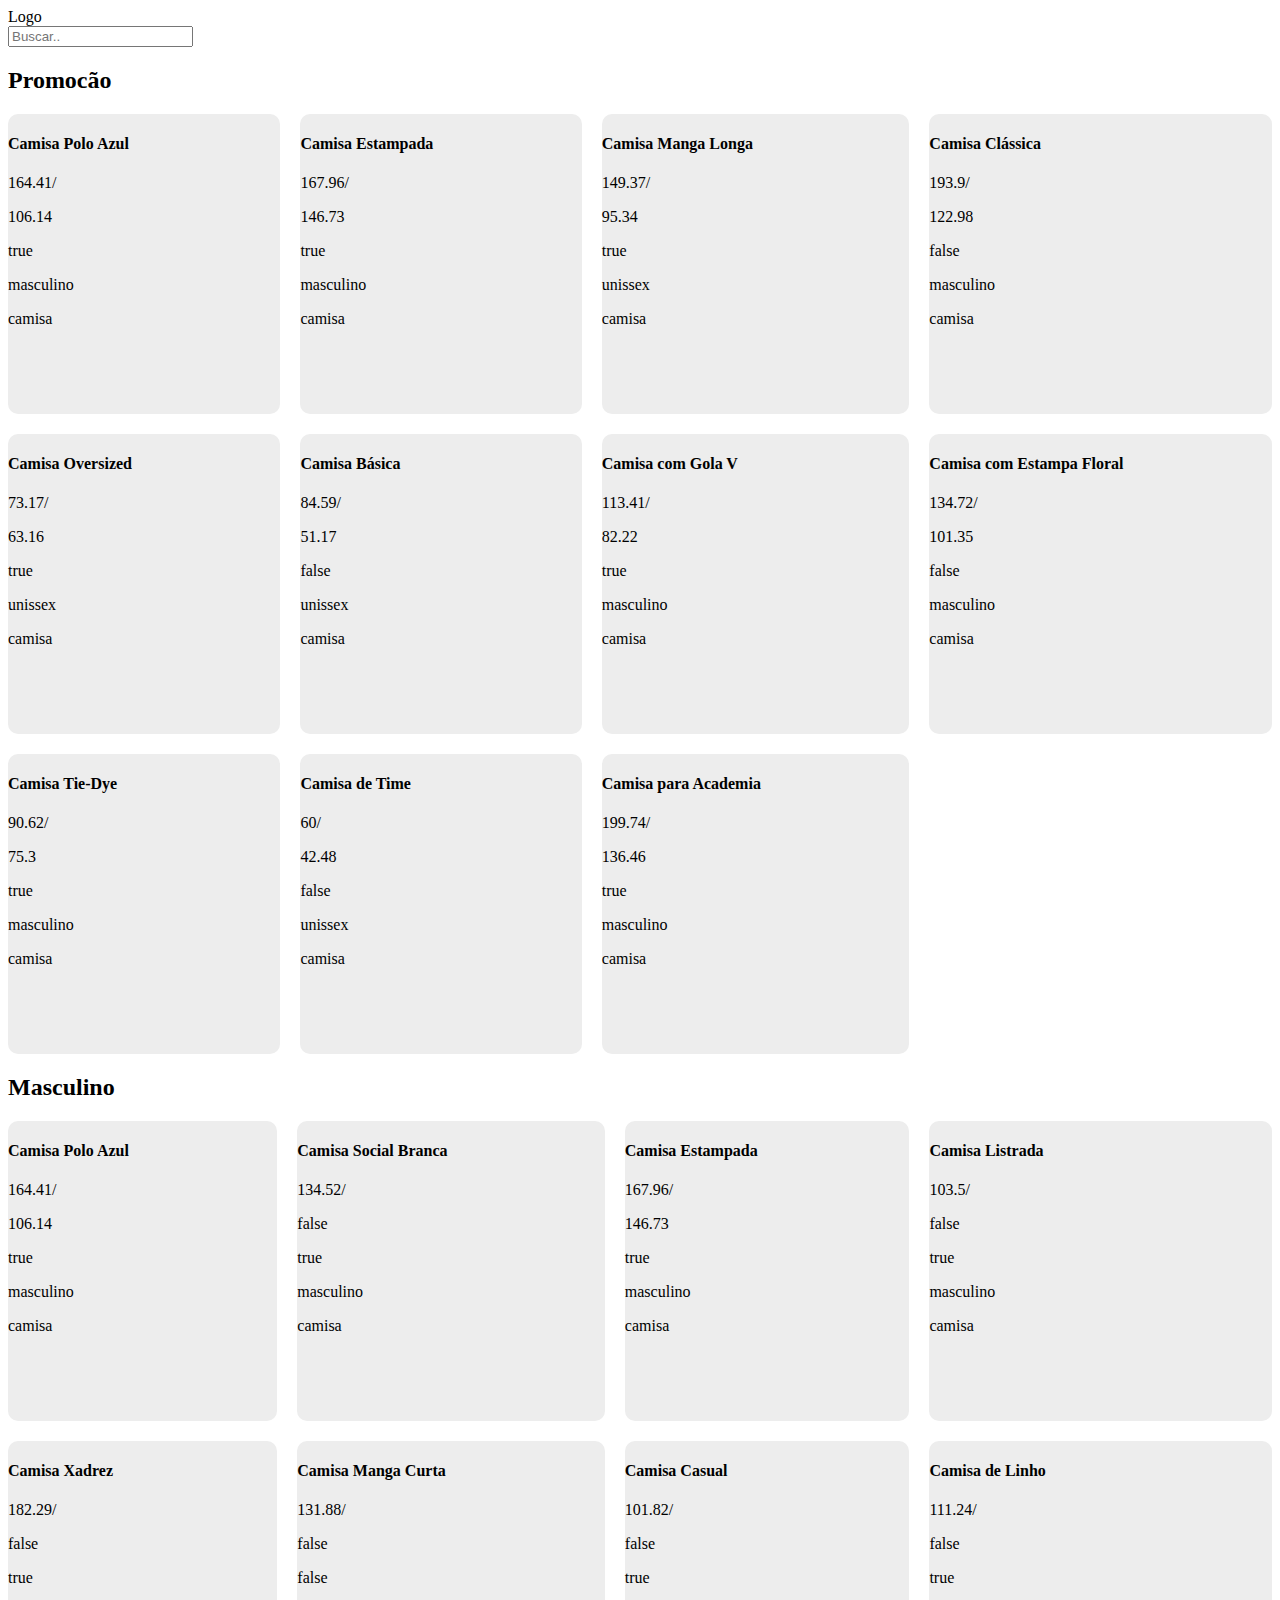
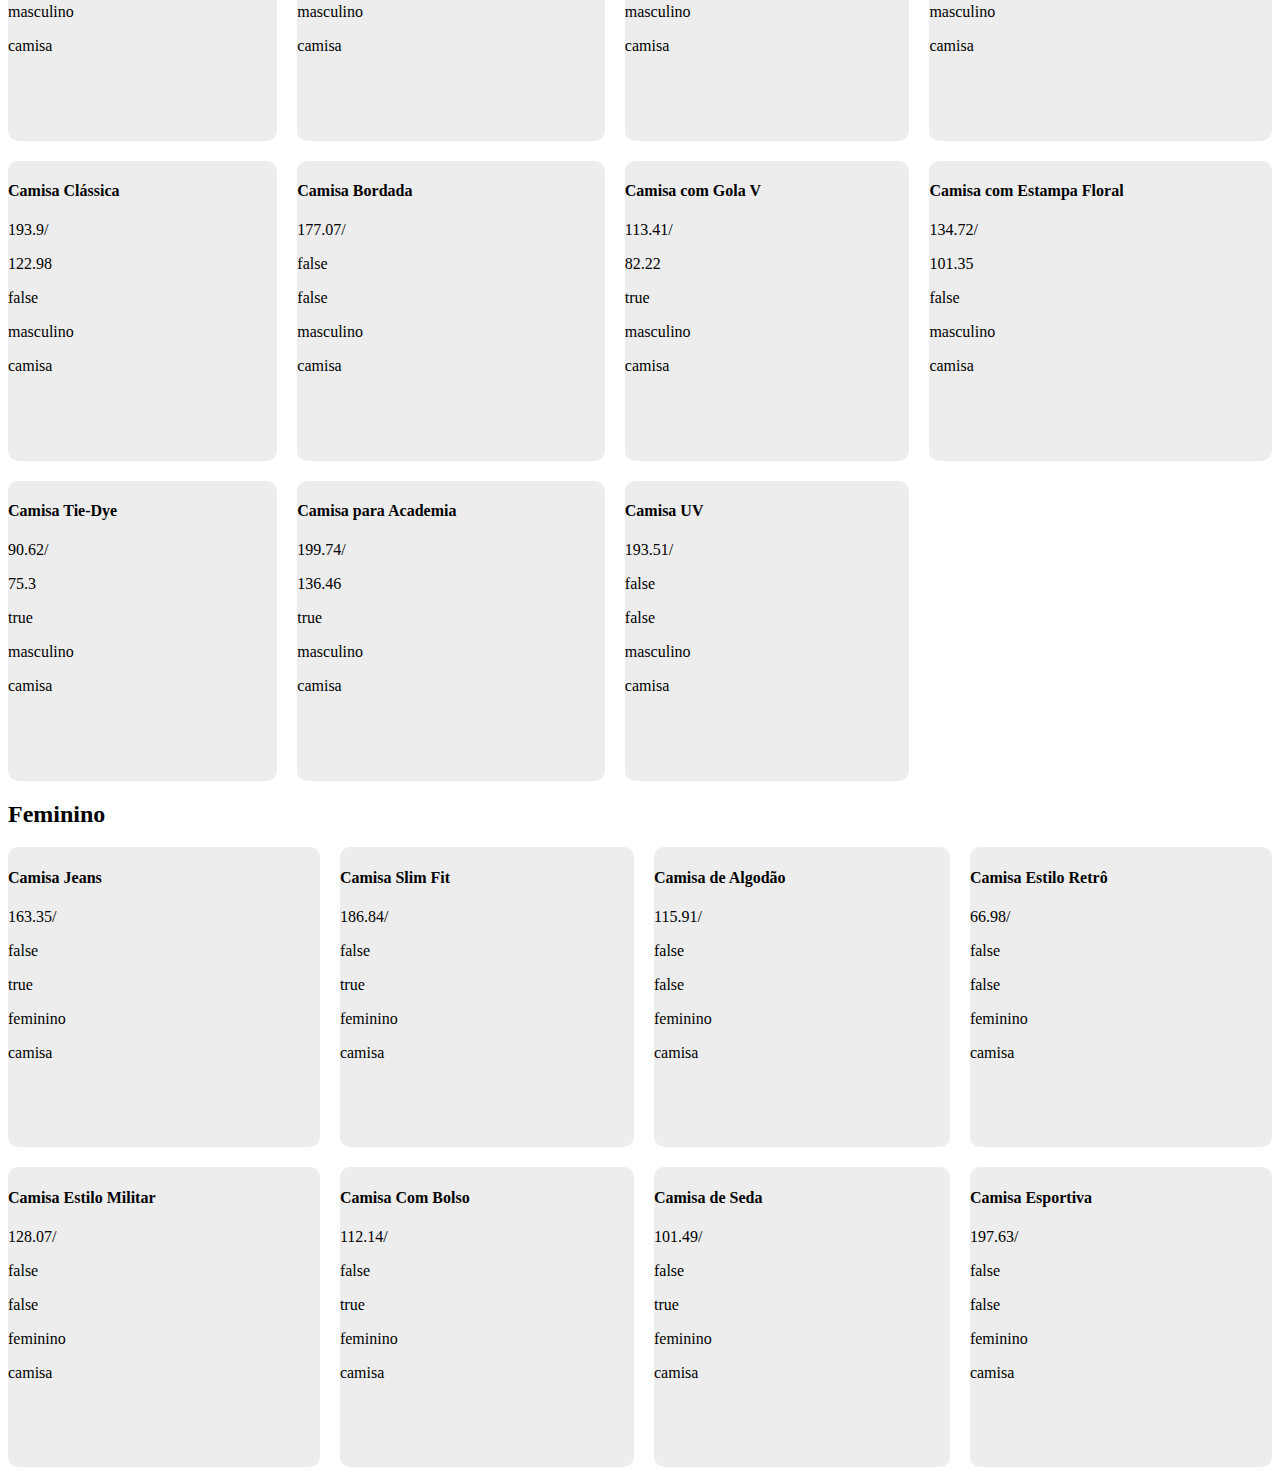
<file: index.html>
<!DOCTYPE html>
<html lang="en">

<head>
    <meta charset="UTF-8">
    <meta name="viewport" content="width=device-width, initial-scale=1.0">
    <title>Document</title>
    <link rel="stylesheet" href="style.css">
</head>

<body>
    <div class="logo">Logo</div>
    <div class="pesquisa"></div>
    <input type="text" placeholder="Buscar..">
    <div class="icones">

    </div>
    <h2>Promocão</h2>
    <div class="produtos">
        <div id="div-promocao" class="produto-1"></div>
    </div>
    <h2>Masculino</h2>
    <div>
        <div id="div-masculino" class="produto-1"></div>
    </div>
    <h2>Feminino</h2>
    <div>
        <div id="div-feminino" class="produto-1"></div>
    </div>
    
    
    



    <script type="module" src="script.js"></script>
</body>

</html>
</file>
<file: style.css>
.produto {
    height: 300px;
    background-color: #ededed;
    border-radius: 10px;
    
}

.produto-1 {
    display: grid;
    grid-template-columns: auto auto auto auto;
    align-items: start;
    gap: 20px;

}
</file>
